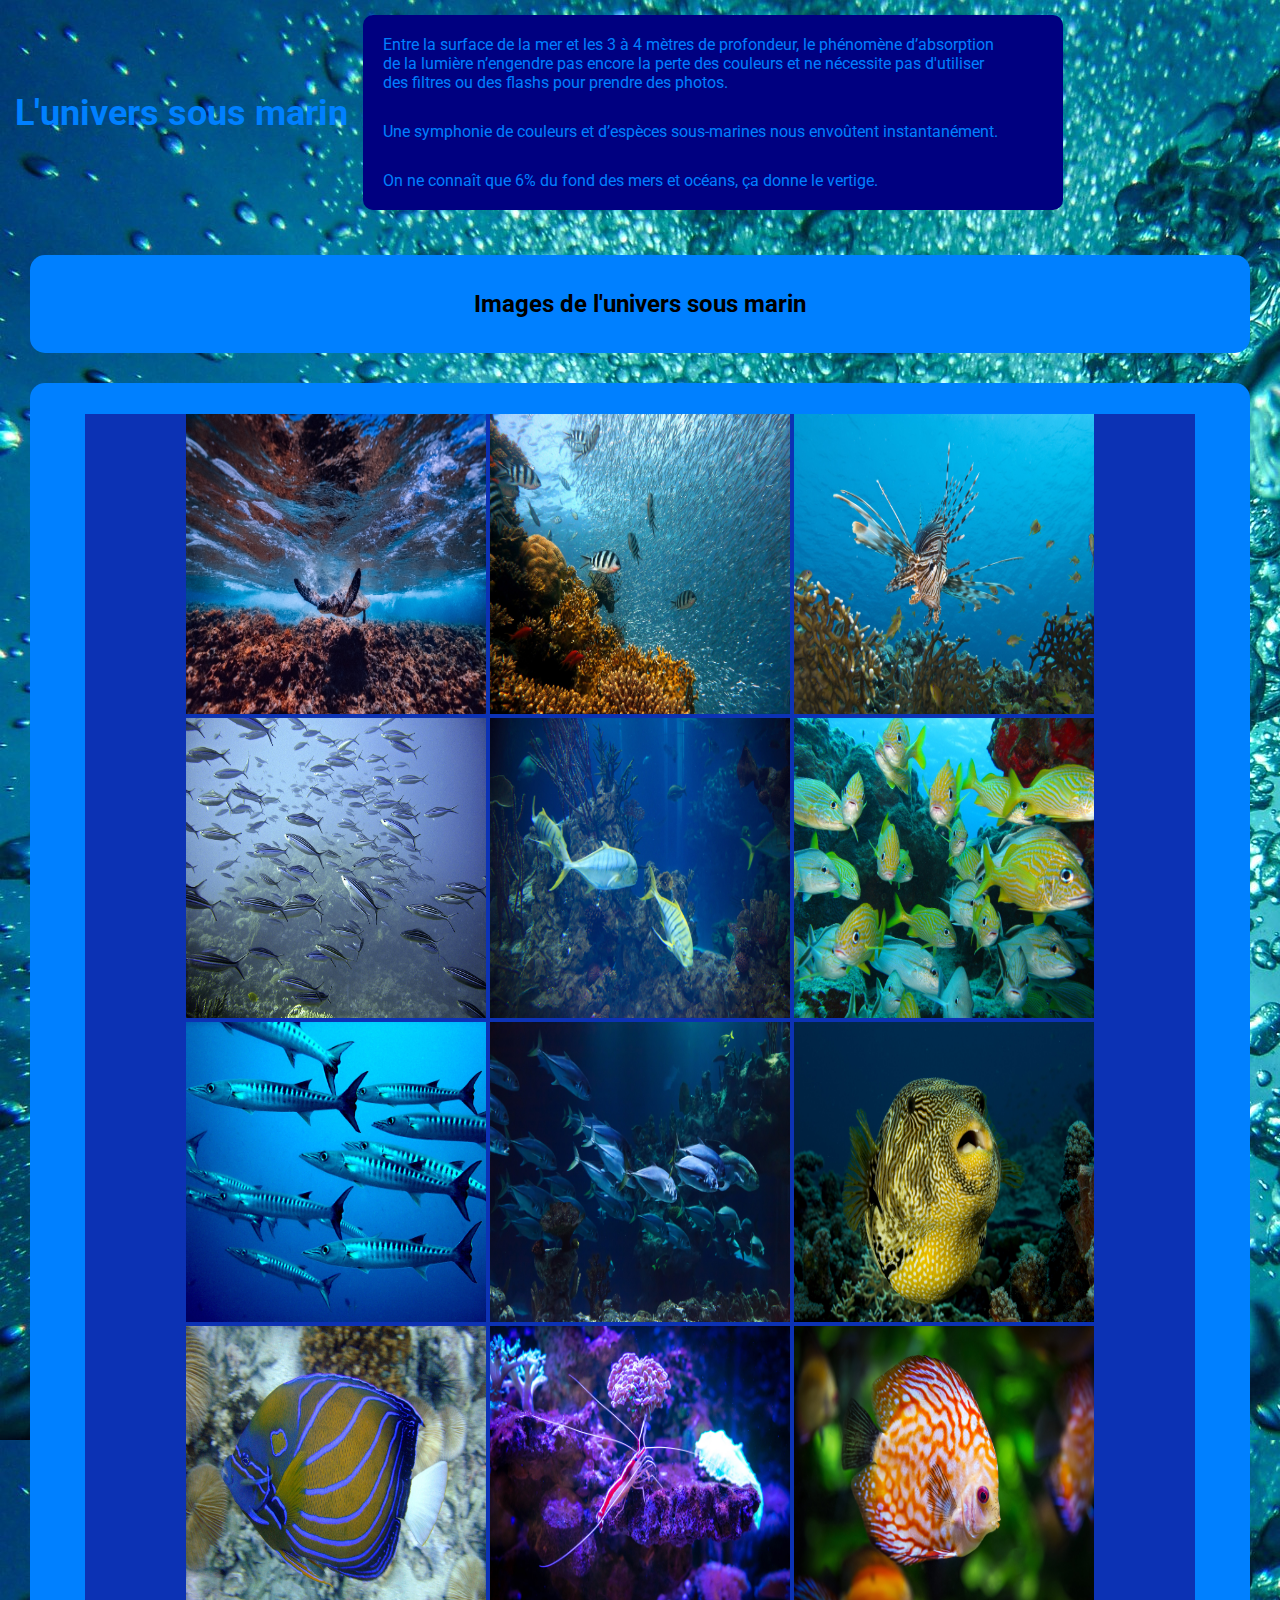
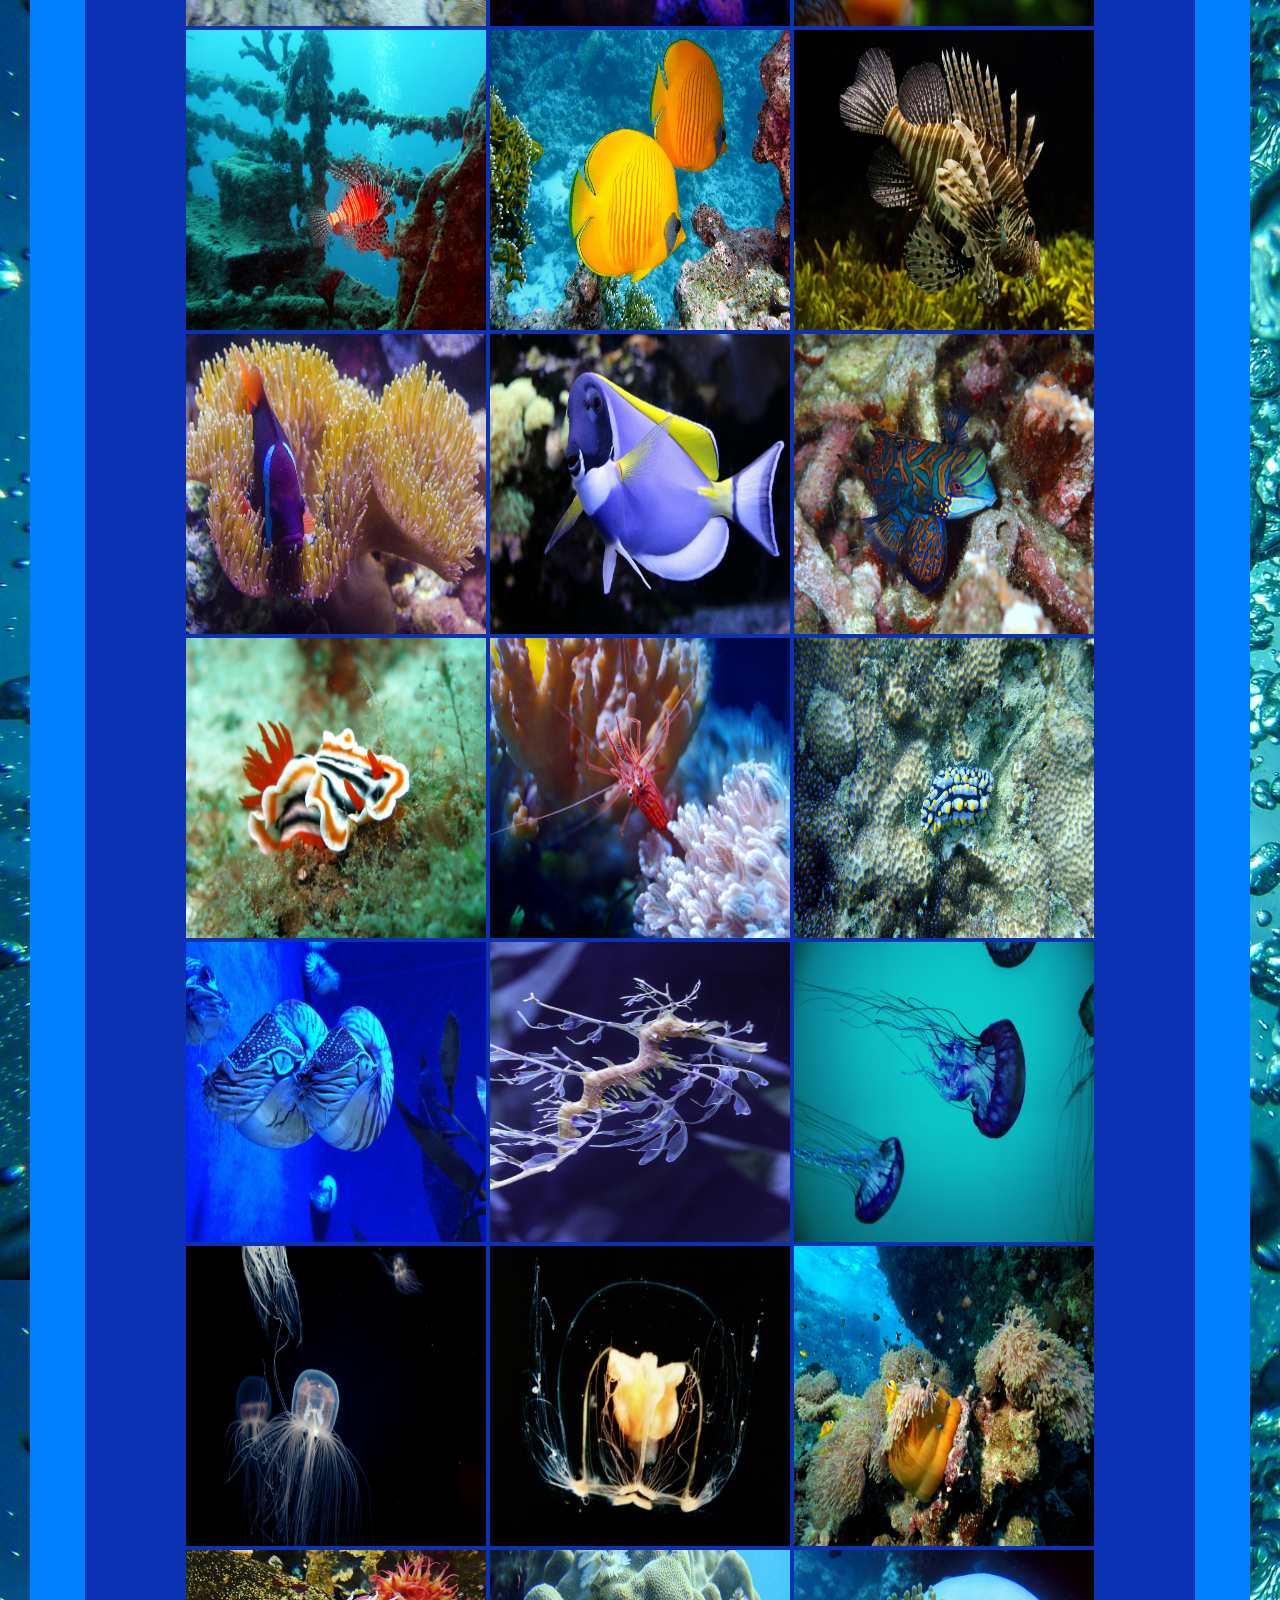
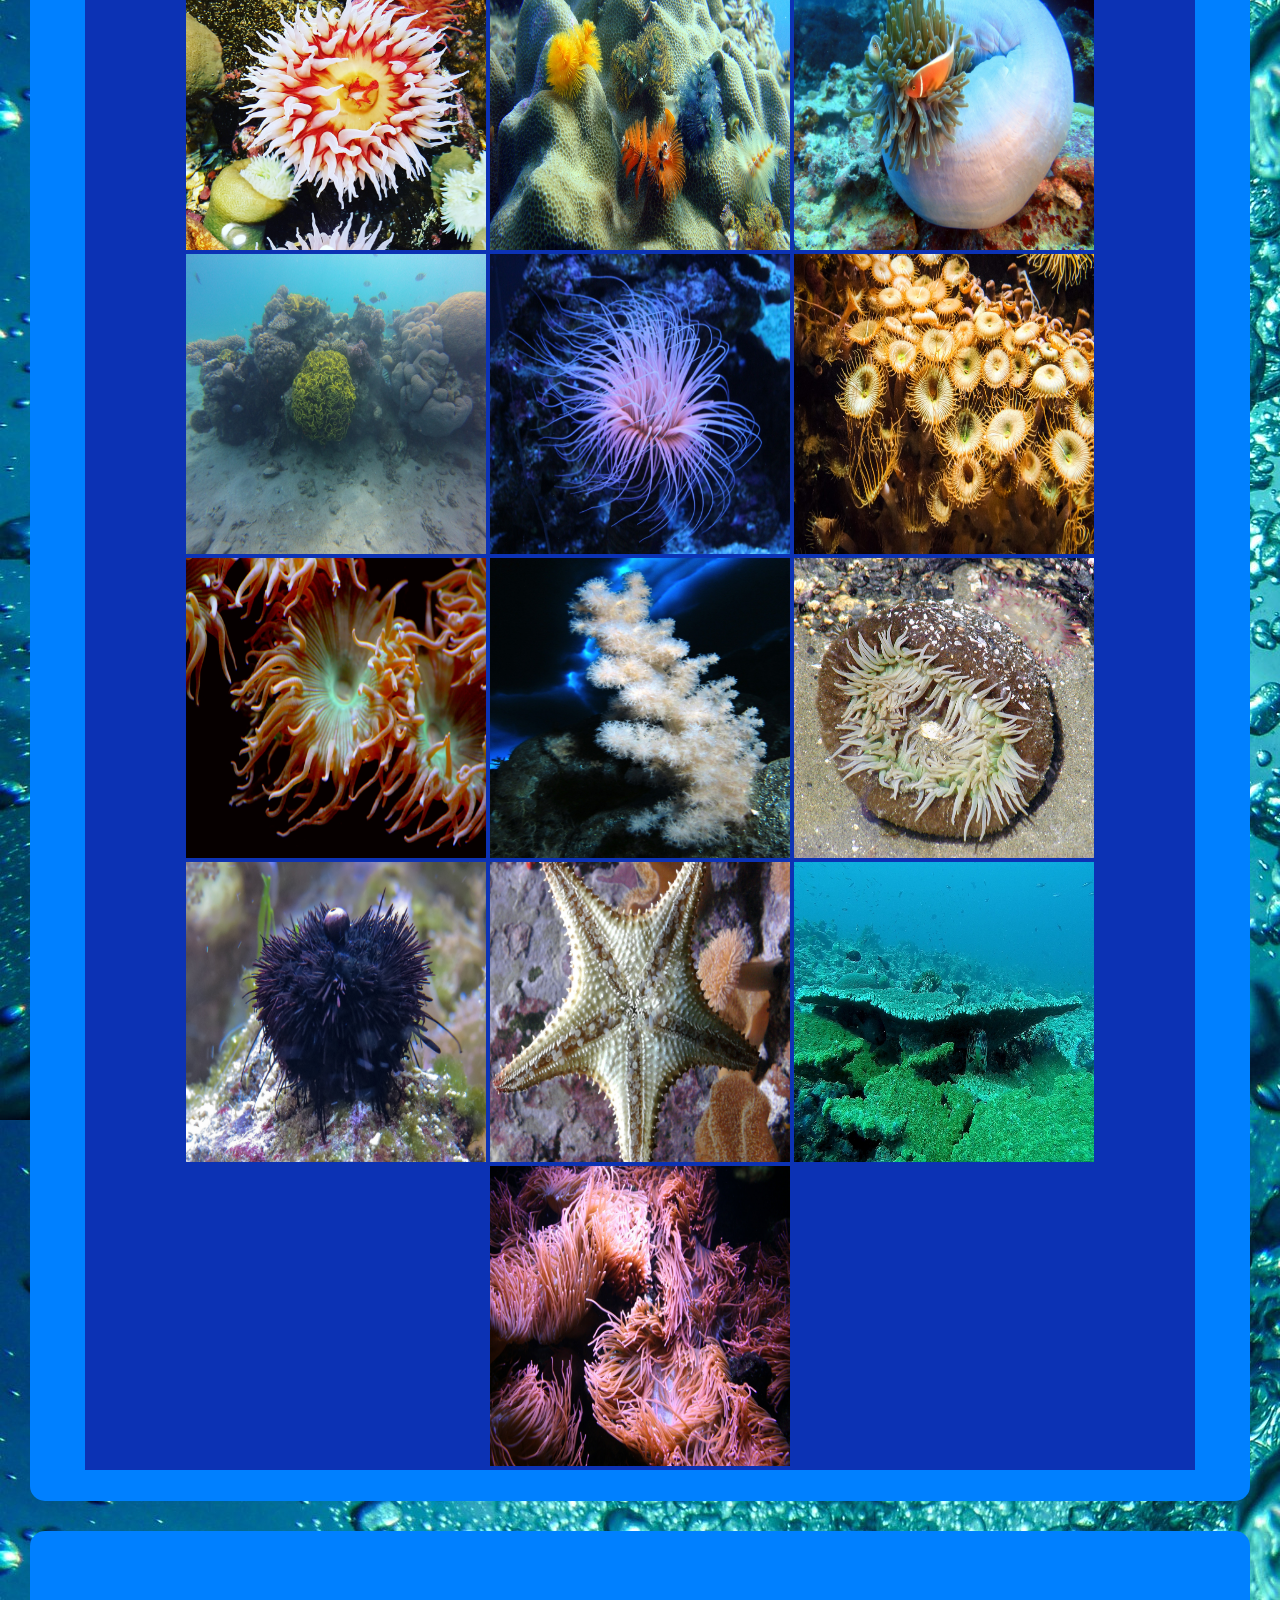
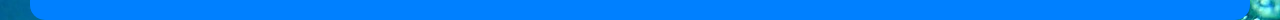
<file: index.html>
<!DOCTYPE html>
<html lang="fr">
<head>
    <meta charset="UTF-8">
    <meta http-equiv="X-UA-Compatible" content="IE=edge">
    <meta name="viewport" content="width=device-width, initial-scale=1.0">
    <title>site univers sous marin</title>
    <link href="https://fonts.googleapis.com/css2?family=Roboto&display=swap" rel="stylesheet">
    <link href="css/style.css" type="text/css" rel="stylesheet">
</head>

<body>
    <header>
        <h1>L'univers sous marin</h1>
        <article>
            <p>Entre la surface de la mer et les 3 à 4 mètres de profondeur, le phénomène d’absorption <br>
                de la lumière n’engendre pas encore la perte des couleurs et ne nécessite pas d'utiliser <br>des filtres ou des flashs pour prendre des photos.</p>
            <p>Une symphonie de couleurs et d’espèces sous-marines nous envoûtent instantanément.</p>
            <p>On ne connaît que 6% du fond des mers et océans, ça donne le vertige.</p>
        </article>
    </header>
    <main>
        <div class="container">
            <h2>Images de l'univers sous marin</h2>
    </div>
    <div>
            <figure>
                <img src="images/1.jpg" alt="univer sous marin">
                <img src="images/2.jpg" alt="univer sous marin">
                <img src="images/3.jpg" alt="univer sous marin">
                <img src="images/4.jpg" alt="univer sous marin">
                <img src="images/5.jpg" alt="univer sous marin">
                <img src="images/6.jpg" alt="univer sous marin">
                <img src="images/7.jpg" alt="univer sous marin">
                <img src="images/8.jpg" alt="univer sous marin">
                <img src="images/9.jpg" alt="univer sous marin">
                <img src="images/10.jpg" alt="univer sous marin">
                <img src="images/11.jpg" alt="univer sous marin">
                <img src="images/12.jpg" alt="univer sous marin">
                <img src="images/13.jpg" alt="univer sous marin">
                <img src="images/14.jpg" alt="univer sous marin">
                <img src="images/15.jpg" alt="univer sous marin">
                <img src="images/16.jpg" alt="univer sous marin">
                <img src="images/17.jpg" alt="univer sous marin">
                <img src="images/18.jpg" alt="univer sous marin">
                <img src="images/19.jpg" alt="univer sous marin">
                <img src="images/20.jpg" alt="univer sous marin">
                <img src="images/21.jpg" alt="univer sous marin">
                <img src="images/22.jpg" alt="univer sous marin">
                <img src="images/23.jpg" alt="univer sous marin">
                <img src="images/24.jpg" alt="univer sous marin">
                <img src="images/25.jpg" alt="univer sous marin">
                <img src="images/26.jpg" alt="univer sous marin">
                <img src="images/27.jpg" alt="univer sous marin">
                <img src="images/28.jpg" alt="univer sous marin">
                <img src="images/29.jpg" alt="univer sous marin">
                <img src="images/30.jpg" alt="univer sous marin">
                <img src="images/31.jpg" alt="univer sous marin">
                <img src="images/32.jpg" alt="univer sous marin">
                <img src="images/33.jpg" alt="univer sous marin">
                <img src="images/34.jpg" alt="univer sous marin">
                <img src="images/35.jpg" alt="univer sous marin">
                <img src="images/36.jpg" alt="univer sous marin">
                <img src="images/37.jpg" alt="univer sous marin">
                <img src="images/38.jpg" alt="univer sous marin">
                <img src="images/39.jpg" alt="univer sous marin">
                <img src="images/40.jpg" alt="univer sous marin">
            </figure>
        </div>
        <div>
            <a href="page-contacte.html">Page contacte</a>
        </div>

    </main>
</body>

</html>
</file>
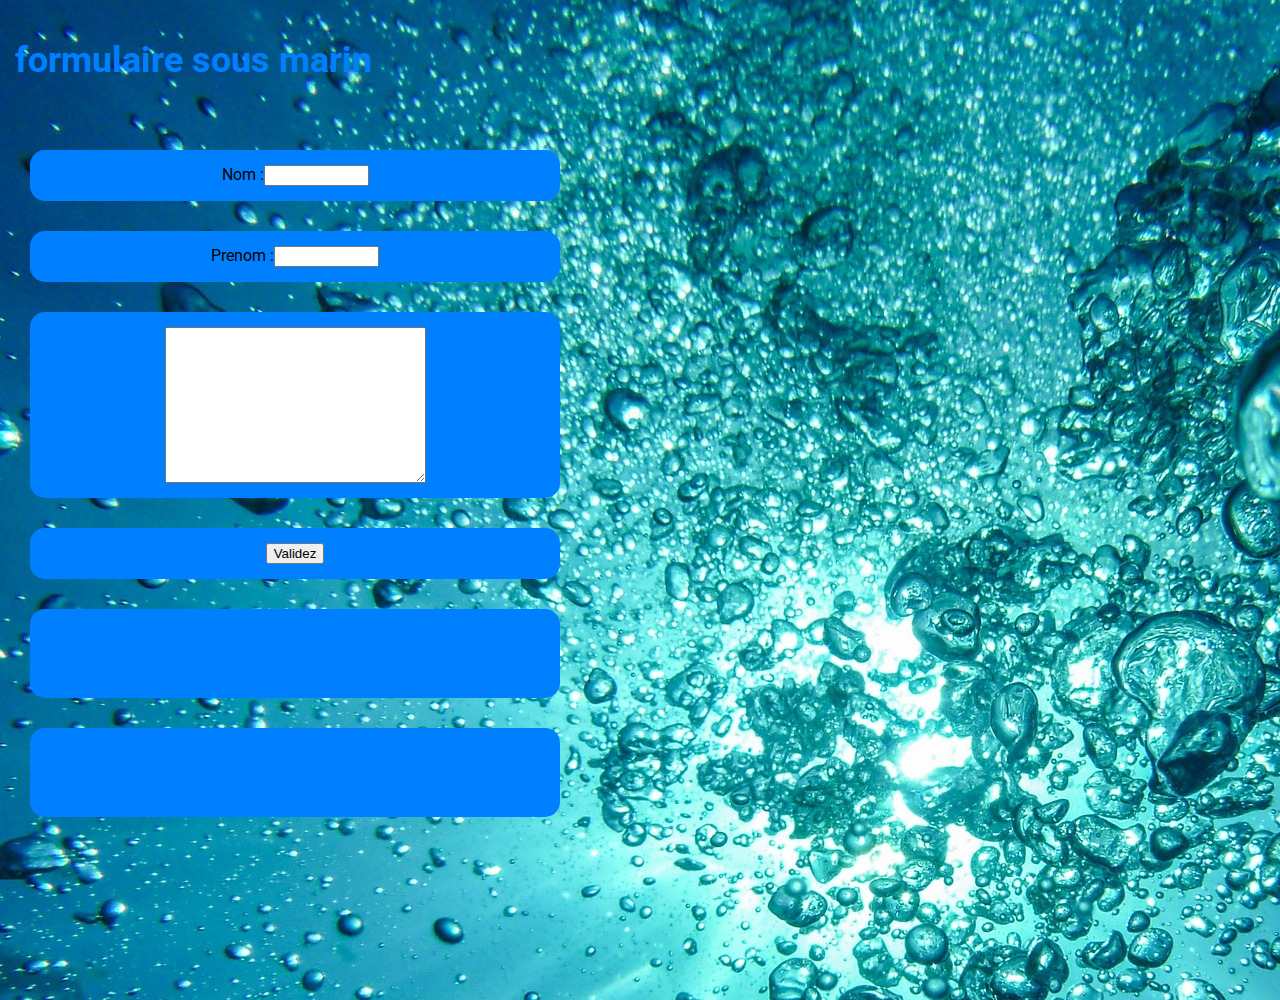
<file: page-contacte.html>
<!DOCTYPE html>
<html lang="fr">
<head>
    <meta charset="UTF-8">
    <meta http-equiv="X-UA-Compatible" content="IE=edge">
    <meta name="viewport" content="width=device-width, initial-scale=1.0">
    <title>formulaire</title>
    <link href="https://fonts.googleapis.com/css2?family=Roboto&display=swap" rel="stylesheet">
    <link href="css/style.css" type="text/css" rel="stylesheet">
</head>
<body>
    <header>
        <h1>formulaire sous marin</h1>
    </header>
    <main>
        <form action="" method="post">
            <div class="div1">
                <label for="nom">Nom :</label>
                <input type="text" id="nom" name="nom" required minlength="4" maxlength="8" size="10">
            </div>
            <div class="div1">
                <label for="prenom">Prenom :</label>
                <input type="text" id="prenom" name="prenom" required minlength="4" maxlength="8" size="10">
            </div>
            <div class="div1">
                <label for="commentaire" name="commentaire"></label>
                <textarea name="commentaire" id="commentaire" cols="30" rows="10"></textarea>
            </div>
            <div class="div1">
                <input class="" type="button" value="Validez">
            </div>
        </form>
    </main>
    <footer>
        <div class="div1">
            <a href="mailto :axe@gmail.com"> Envoyer moi un mail</a>
        </div>
        <div class="div1">
            <a href="index.html">Page d'acceuil</a>
        </div>
    </footer>
</body>
</html>
</file>
<file: css/style.css>
body {
    padding: 0;
    margin: 0;
    height: 1000px;
    background-image: url(../images/ocean.jpg);
    background-color: #01081A;
    font-family: 'Roboto', sans-serif;
    color: #0080FF;
}

p, a {
    color: #0080FF;
    padding: 10px;
    margin: 10px;
    
}

h1 {
    font-size: 36px;
}


header {
    display: flex;
    grid-gap: 15px;
    align-items: center;
    padding: 15px;
}

img {
    width: 300px;
    height: 300px;
}

div{
    display: flex;
    justify-content: center;
    width: px;
    margin: 30px;
    padding: 15px;
    background-color: #0080FF;
    border-radius: 15px;
    color: #000;
}
figure{
    background-color: #0C32B4;
    text-align: center;
}
article{
    width: 700px;
    height: auto;
    border: 1 solid;
    border-radius: 10px;
    background-color: navy;
    color: white;
}
.div1{
    width: 500px;
    height: auto;
}
</file>
